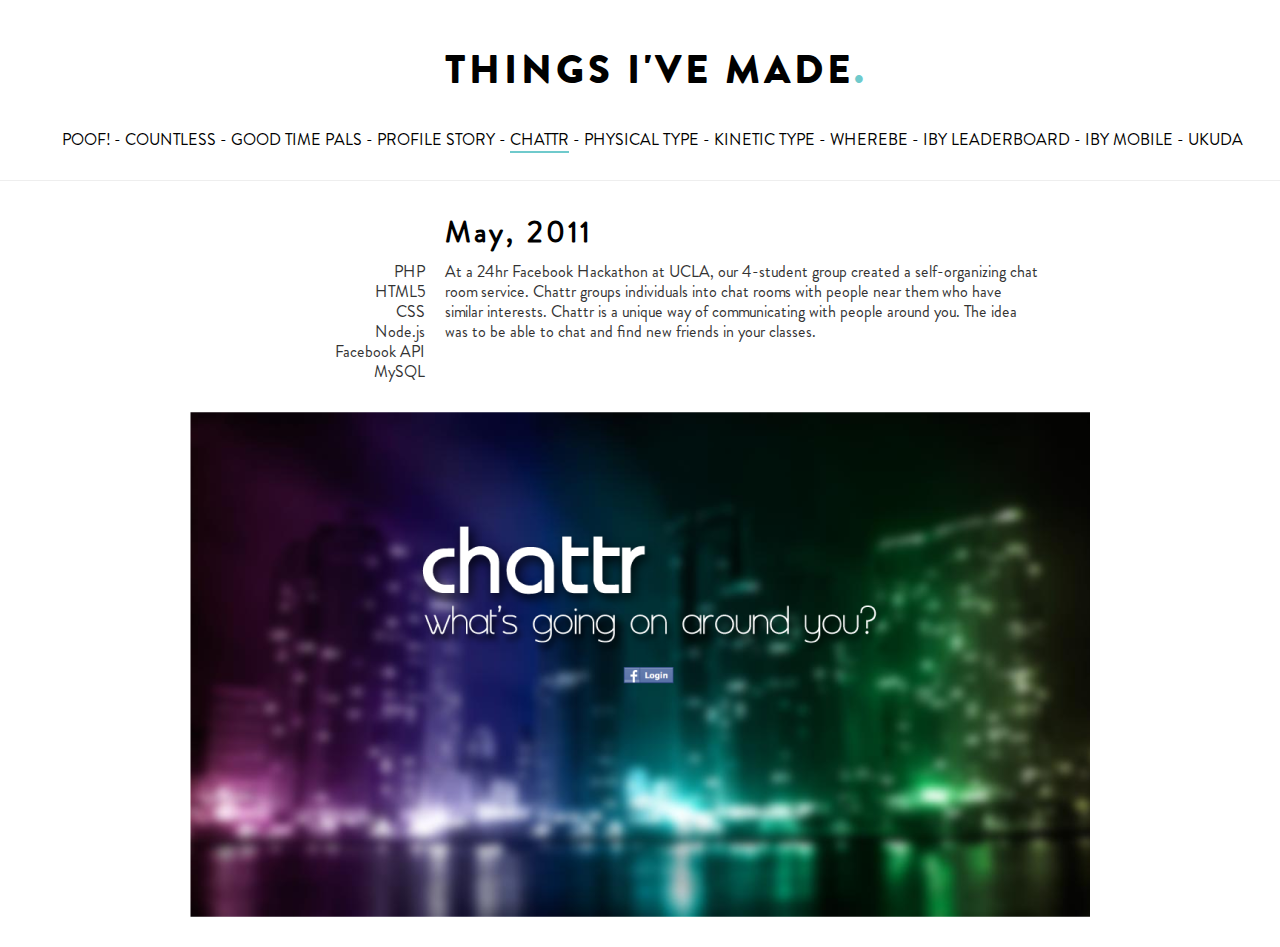
<file: project_chattr.html>
<!DOCTYPE>
<html>
<head>
  <title>CL-MADE-CHATTR</title>
  <link rel="stylesheet" type="text/css" href="style.css">
  <link rel="stylesheet" type="text/css" href="css/bootstrap.css">
  <link rel="stylesheet" type="text/css" href="css/bootstrap-responsive.css">
  <script type="text/javascript" src="js/bootstrap.js"></script>
</head>

<body id="projects">
  <div class="row-fluid header text-align">
    <div class="container" style="width: 800px">
      <div class="row-fluid">
        <div class="span9 offset3">
          <a href="index.html"><h1>THINGS I'VE MADE<span style="color: #6fcacc">.</span></h1></a>
        </div>
      </div>
    </div>
    <ul class="project_titles">
      <li><a href="project_poof.html">poof!</a> - </li> 
      <li><a href="project_countless.html">countless</a> - </li>
      <li><a href="project_goodtimepals.html">good time pals</a> - </li>
      <li><a href="project_profilestory.html">profile story</a> - </li>
      <li><a class="selected" href="project_chattr.html">chattr</a> - </li>
      <li><a href="project_physicaltype.html">physical type</a> - </li>
      <li><a href="project_kinetictype.html">kinetic type</a> - </li>
      <li><a href="project_wherebe.html">wherebe</a> - </li>
      <li><a href="project_iby_leaderboard.html">iby leaderboard</a> - </li>
      <li><a href="project_iby_mobile.html">iby mobile</a> - </li>
      <li><a href="project_ukuda.html">ukuda</a></li>
    </ul>
  </div>


  <hr />
  <div class="container" style="width: 800px">
    <div class="row-fluid">
      <div class="span9 offset3">
        <h3>May, 2011</h3>
      </div>
    </div>
    <div class="row-fluid">
      <div class="span3 text-right">
        PHP<br/>HTML5<br/>CSS<br/>Node.js<br/>Facebook API<br/>MySQL
      </div>

      <div class="span9">
        At a 24hr Facebook Hackathon at UCLA, our 4-student group created a self-organizing chat room service.  Chattr groups individuals into chat rooms with people near them who have similar interests.  Chattr is a unique way of communicating with people around you. The idea was to be able to chat and find new friends in your classes. 
      </div>
    </div> 
  </div>

  
  <div class="project-image">
     <a href="images/chattr.png"><img src="images/chattr.png" /></a>
  </div>
  
  
</body>
</html>
</file>
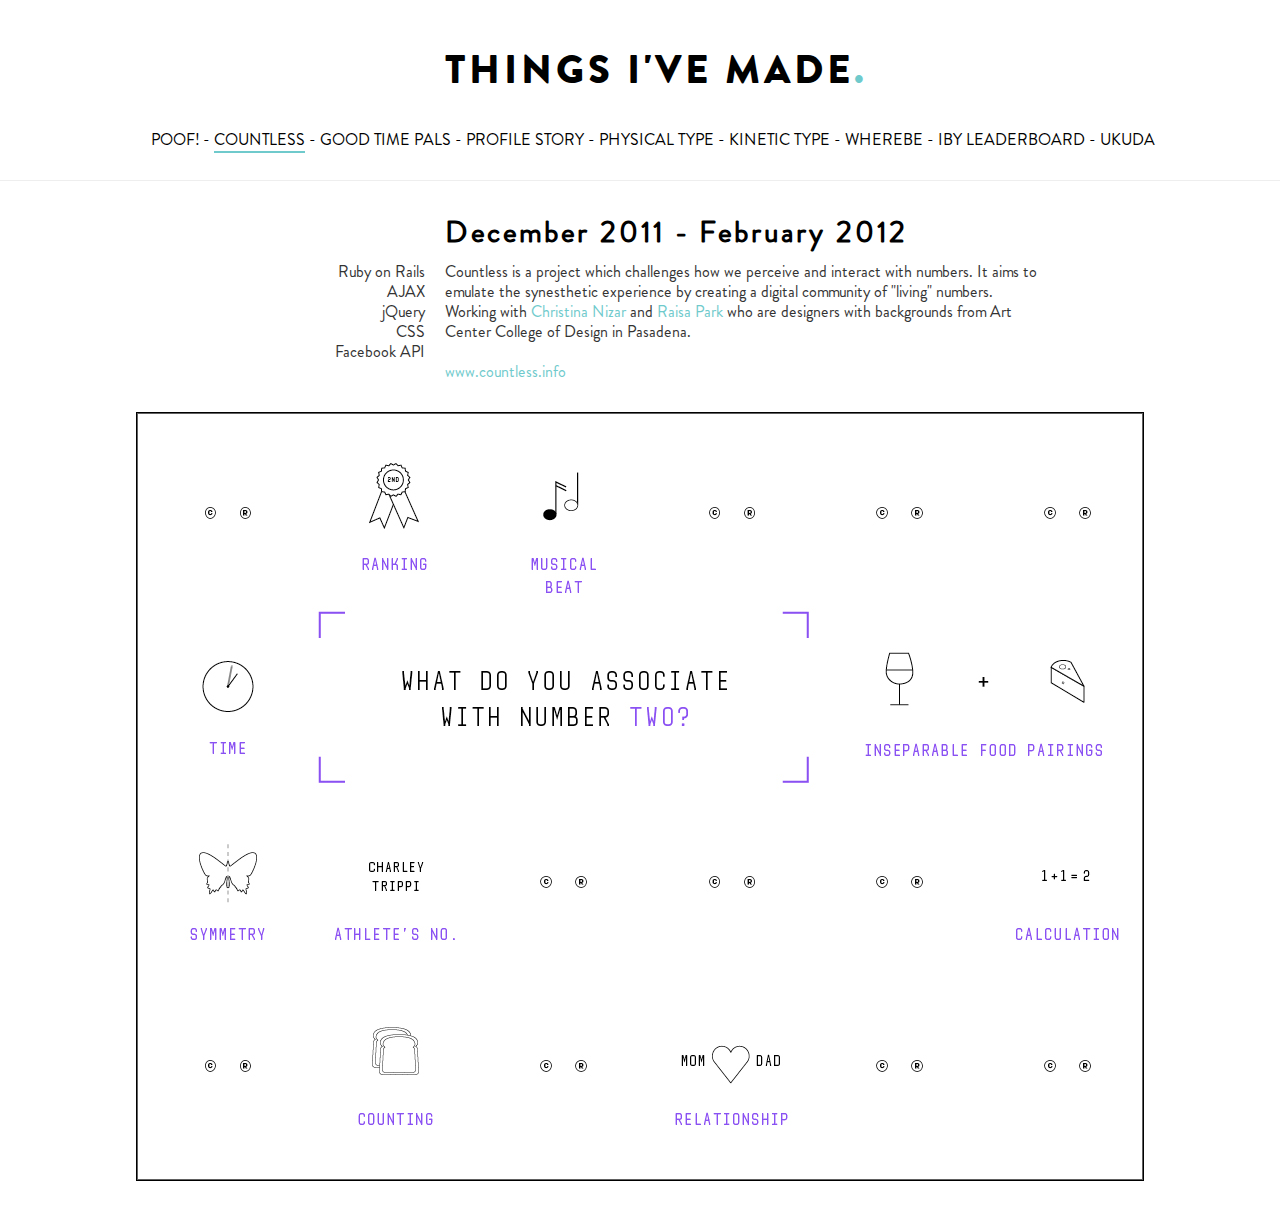
<file: project_countless.html>
<!DOCTYPE>
<html>
<head>
  <title>CL-MADE-COUNTLESS</title>
  <link rel="stylesheet" type="text/css" href="style.css">
  <link rel="stylesheet" type="text/css" href="css/bootstrap.css">
  <link rel="stylesheet" type="text/css" href="css/bootstrap-responsive.css">
  <script type="text/javascript" src="js/bootstrap.js"></script>
</head>

<body id="projects">
  <div class="row-fluid header text-align">
    <div class="container" style="width: 800px">
      <div class="row-fluid">
        <div class="span9 offset3">
          <a href="index.html"><h1>THINGS I'VE MADE<span style="color: #6fcacc">.</span></h1></a>
        </div>
      </div>
    </div>
    <ul class="project_titles">
      <li><a href="project_poof.html">poof!</a> - </li> 
      <li><a class="selected" href="project_countless.html">countless</a> - </li>
      <li><a href="project_goodtimepals.html">good time pals</a> - </li>
      <li><a href="project_profilestory.html">profile story</a> - </li>
      <li><a href="project_physicaltype.html">physical type</a> - </li>
      <li><a href="project_kinetictype.html">kinetic type</a> - </li>
      <li><a href="project_wherebe.html">wherebe</a> - </li>
      <li><a href="project_iby_leaderboard.html">iby leaderboard</a> - </li>
      <li><a href="project_ukuda.html">ukuda</a></li>
    </ul>
  </div>


  <hr />
  <div class="container" style="width: 800px">
    <div class="row-fluid">
      <div class="span9 offset3">
        <h3>December 2011 - February 2012</h3>
      </div>
    </div>
    <div class="row-fluid">
      <div class="span3 text-right">
        Ruby on Rails<br/>AJAX<br/>jQuery<br/>CSS<br/> Facebook API 
      </div>

      <div class="span9">
          Countless is a project which challenges how we perceive and interact with numbers.  It aims to emulate the synesthetic experience by creating a digital community of "living" numbers. Working with <a target="_blank" href="http://www.christinanizar.com">Christina Nizar</a> and <a target="_blank" href="http://www.raisapark.com">Raisa Park</a> who are designers with backgrounds from Art Center College of Design in Pasadena.<br/><br/>
          <a target="_blank" href="http://www.countless.info">www.countless.info</a>
      </div>
    </div> 
  </div>

  
  <div class="project-image">
     <a href="images/countless_simple.jpg"><img src="images/countless_simple.png" /></a>
  </div>
  
  
</body>
</html>
</file>
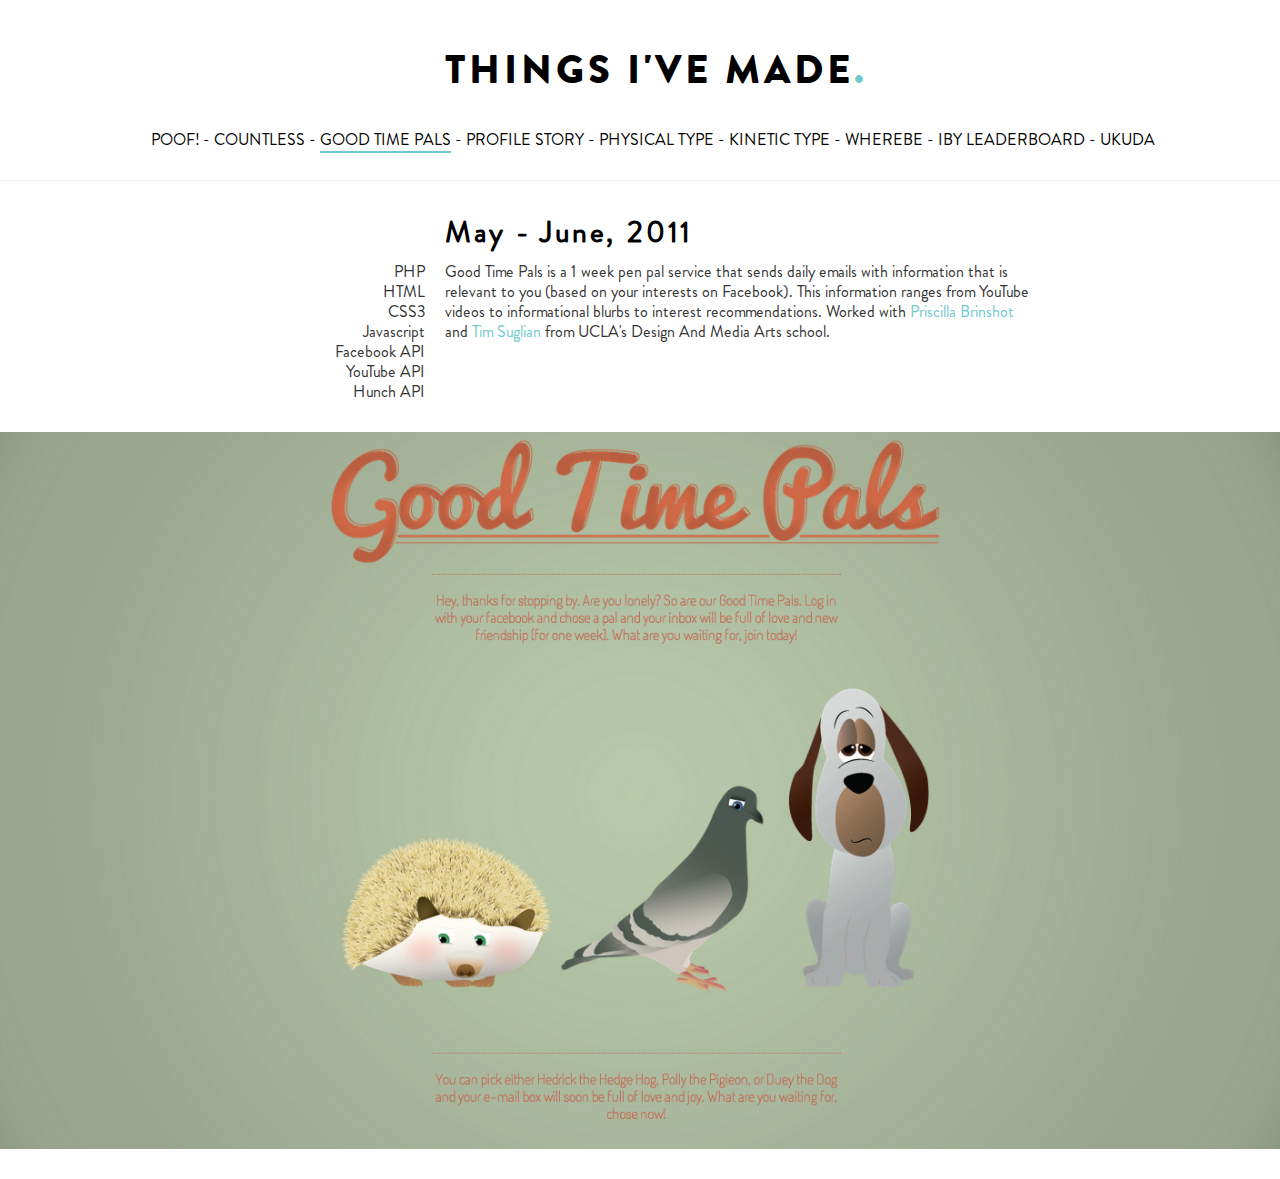
<file: project_goodtimepals.html>
<!DOCTYPE>
<html>
<head>
  <title>CL-MADE-GOODTIMEPALS</title>
  <link rel="stylesheet" type="text/css" href="style.css">
  <link rel="stylesheet" type="text/css" href="css/bootstrap.css">
  <link rel="stylesheet" type="text/css" href="css/bootstrap-responsive.css">
  <script type="text/javascript" src="js/bootstrap.js"></script>
</head>

<body id="projects">
  <div class="row-fluid header text-align">
    <div class="container" style="width: 800px">
      <div class="row-fluid">
        <div class="span9 offset3">
          <a href="index.html"><h1>THINGS I'VE MADE<span style="color: #6fcacc">.</span></h1></a>
        </div>
      </div>
    </div>
    <ul class="project_titles">
      <li><a href="project_poof.html">poof!</a> - </li> 
      <li><a href="project_countless.html">countless</a> - </li>
      <li><a class="selected" href="project_goodtimepals.html">good time pals</a> - </li>
      <li><a href="project_profilestory.html">profile story</a> - </li>
      <li><a href="project_physicaltype.html">physical type</a> - </li>
      <li><a href="project_kinetictype.html">kinetic type</a> - </li>
      <li><a href="project_wherebe.html">wherebe</a> - </li>
      <li><a href="project_iby_leaderboard.html">iby leaderboard</a> - </li>
      <li><a href="project_ukuda.html">ukuda</a></li>
    </ul>
  </div>


  <hr />
  <div class="container" style="width: 800px">
    <div class="row-fluid">
      <div class="span9 offset3">
        <h3>May - June, 2011</h3>
      </div>
    </div>
    <div class="row-fluid">
      <div class="span3 text-right">
        PHP<br/>HTML<br/>CSS3<br/>Javascript<br/>Facebook API<br/>YouTube API<br/>Hunch API
      </div>

      <div class="span9">
        Good Time Pals is a 1 week pen pal service that sends daily emails with information that is relevant to you (based on your interests on Facebook).  This information ranges from YouTube videos to informational blurbs to interest recommendations. Worked with <a href="http://www.cargocollective.com/priscillabrinshot" target="_blank">Priscilla Brinshot</a> and <a href="http://www.timsuglian.com" target="_blank">Tim Suglian</a> from UCLA's Design And Media Arts school.
      </div>
    </div> 
  </div>

  
  <div class="project-image">
     <a href="images/goodtimepals_large.png"><img width=1400 height=auto src="images/goodtimepals_large.png" /></a>
  </div>

</body>
</html>
</file>
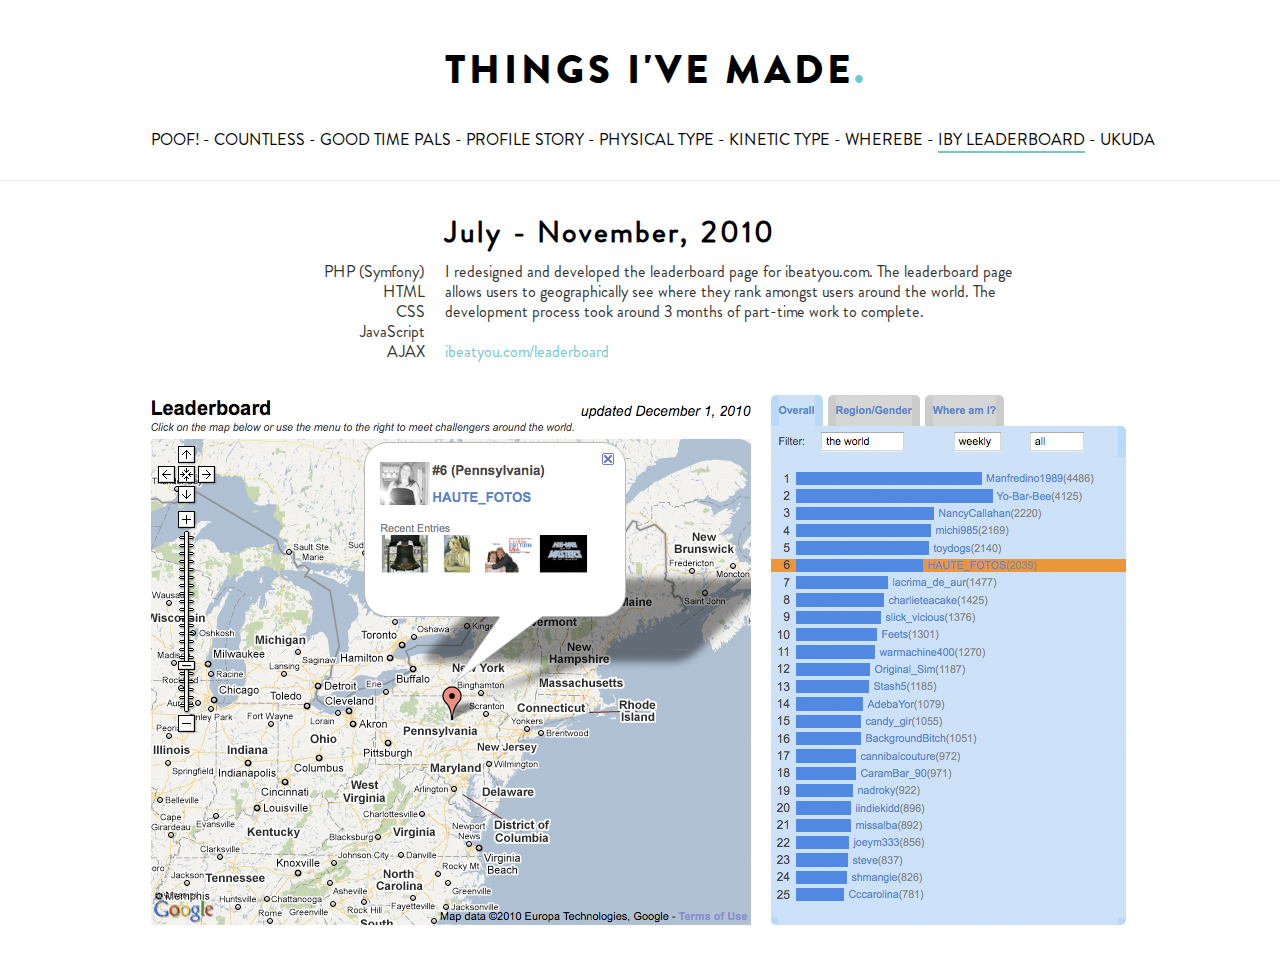
<file: project_iby_leaderboard.html>
<!DOCTYPE>
<html>
<head>
  <title>CL-MADE-IBY-LEADERBOARD</title>
  <link rel="stylesheet" type="text/css" href="style.css">
  <link rel="stylesheet" type="text/css" href="css/bootstrap.css">
  <link rel="stylesheet" type="text/css" href="css/bootstrap-responsive.css">
  <script type="text/javascript" src="js/bootstrap.js"></script>
</head>

<body id="projects">
  <div class="row-fluid header text-align">
    <div class="container" style="width: 800px">
      <div class="row-fluid">
        <div class="span9 offset3">
          <a href="index.html"><h1>THINGS I'VE MADE<span style="color: #6fcacc">.</span></h1></a>
        </div>
      </div>
    </div>
    <ul class="project_titles">
      <li><a href="project_poof.html">poof!</a> - </li> 
      <li><a href="project_countless.html">countless</a> - </li>
      <li><a href="project_goodtimepals.html">good time pals</a> - </li>
      <li><a href="project_profilestory.html">profile story</a> - </li>
      <li><a href="project_physicaltype.html">physical type</a> - </li>
      <li><a href="project_kinetictype.html">kinetic type</a> - </li>
      <li><a href="project_wherebe.html">wherebe</a> - </li>
      <li><a class="selected" href="project_iby_leaderboard.html">iby leaderboard</a> - </li>
      <li><a href="project_ukuda.html">ukuda</a></li>
    </ul>
  </div>


  <hr />
  <div class="container" style="width: 800px">
    <div class="row-fluid">
      <div class="span9 offset3">
        <h3>July - November, 2010</h3>
      </div>
    </div>
    <div class="row-fluid">
      <div class="span3 text-right">
        PHP (Symfony)<br/>HTML<br/>CSS<br/>JavaScript<br/>AJAX
      </div>

      <div class="span9">
        I redesigned and developed the leaderboard page for ibeatyou.com.  The leaderboard page 
        allows users to geographically see where they rank amongst users around the world. The 
        development process took around 3 months of part-time work to complete.<br/><br/>
        <a target="_blank" href="http://www.ibeatyou.com/leaderboard">ibeatyou.com/leaderboard</a>
      </div>
    </div> 
  </div>

  
  <div class="project-image">
     <a href="images/iby_leaderboard.png"><img src="images/iby_leaderboard.png"/></a>
  </div>
  
</body>
</html>
</file>
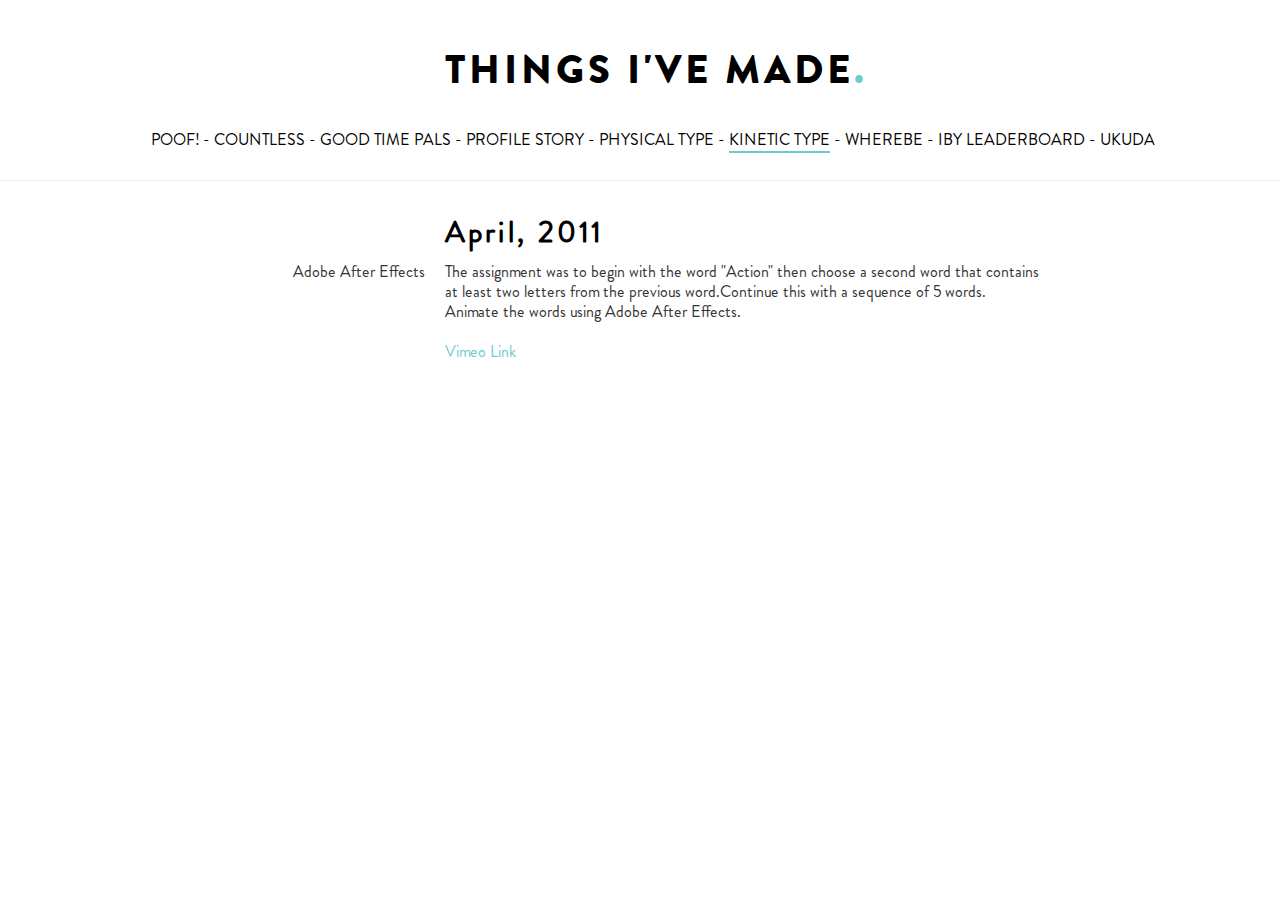
<file: project_kinetictype.html>
<!DOCTYPE>
<html>
<head>
  <title>CL-MADE-KINETIC-TYPOGRAPHY</title>
  <link rel="stylesheet" type="text/css" href="style.css">
  <link rel="stylesheet" type="text/css" href="css/bootstrap.css">
  <link rel="stylesheet" type="text/css" href="css/bootstrap-responsive.css">
  <script type="text/javascript" src="js/bootstrap.js"></script>
</head>

<body id="projects">
  <div class="row-fluid header text-align">
    <div class="container" style="width: 800px">
      <div class="row-fluid">
        <div class="span9 offset3">
          <a href="index.html"><h1>THINGS I'VE MADE<span style="color: #6fcacc">.</span></h1></a>
        </div>
      </div>
    </div>
    <ul class="project_titles">
      <li><a href="project_poof.html">poof!</a> - </li> 
      <li><a href="project_countless.html">countless</a> - </li>
      <li><a href="project_goodtimepals.html">good time pals</a> - </li>
      <li><a href="project_profilestory.html">profile story</a> - </li>
      <li><a href="project_physicaltype.html">physical type</a> - </li>
      <li><a class="selected" href="project_kinetictype.html">kinetic type</a> - </li>
      <li><a href="project_wherebe.html">wherebe</a> - </li>
      <li><a href="project_iby_leaderboard.html">iby leaderboard</a> - </li>
      <li><a href="project_ukuda.html">ukuda</a></li>
    </ul>
  </div>


  <hr />
  <div class="container" style="width: 800px">
    <div class="row-fluid">
      <div class="span9 offset3">
        <h3>April, 2011</h3>
      </div>
    </div>
    <div class="row-fluid">
      <div class="span3 text-right">
        Adobe After Effects
      </div>

      <div class="span9">
        The assignment was to begin with the word "Action" then choose a second word that contains at least two letters from the previous word.Continue this with a sequence of 5 words. Animate the words using Adobe After Effects.<br/><br/>
        <a target="_blank" href="http://vimeo.com/23073598">Vimeo Link</a>
      </div>
    </div> 
  </div>

  
  <div class="project-video">
    <iframe src="http://player.vimeo.com/video/23073598?title=0&amp;byline=0&amp;portrait=0" width="800" height="450" frameborder="0">
  </div>
  
</body>
</html>
</file>
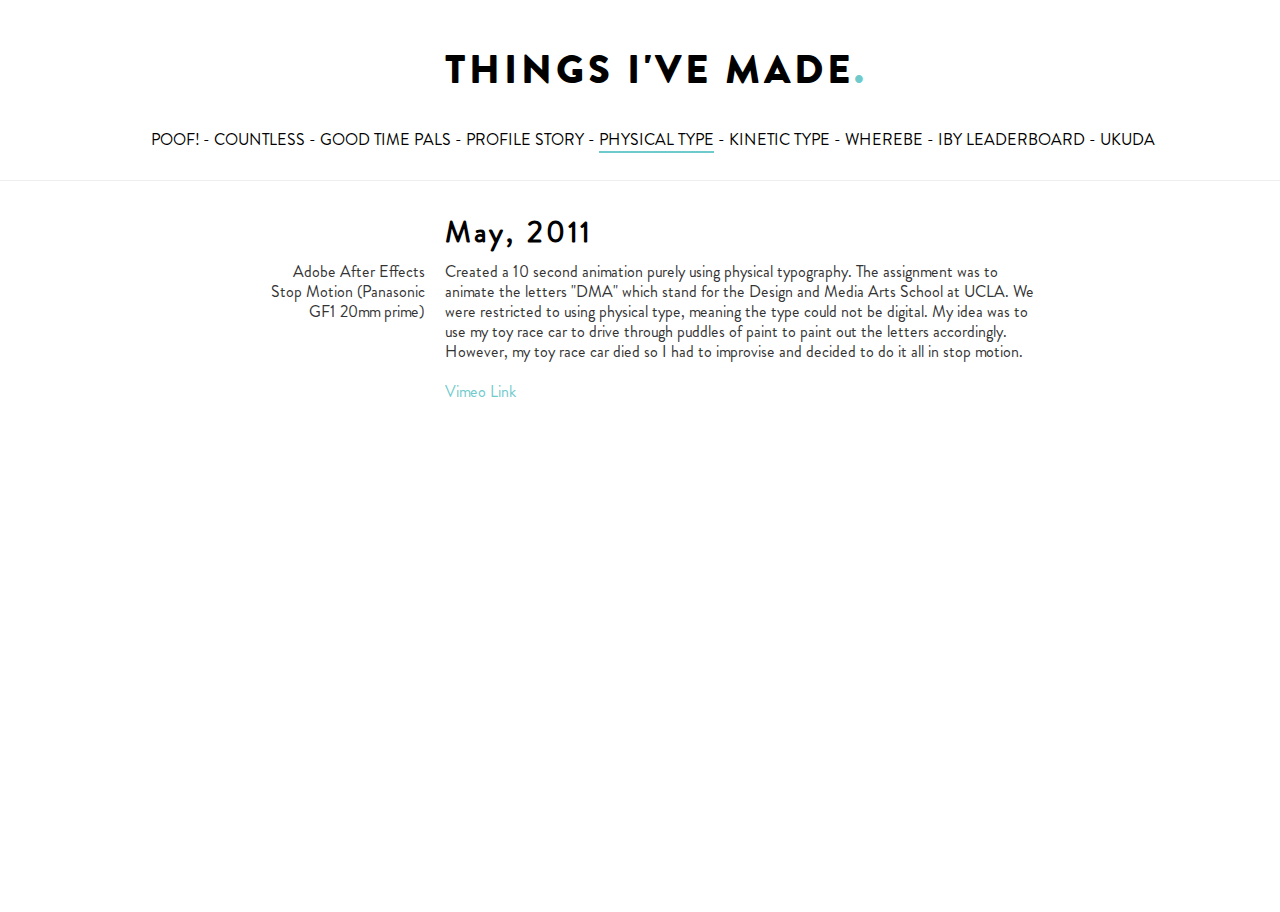
<file: project_physicaltype.html>
<!DOCTYPE>
<html>
<head>
  <title>CL-MADE-PHYSICAL-TYPOGRAPHY</title>
  <link rel="stylesheet" type="text/css" href="style.css">
  <link rel="stylesheet" type="text/css" href="css/bootstrap.css">
  <link rel="stylesheet" type="text/css" href="css/bootstrap-responsive.css">
  <script type="text/javascript" src="js/bootstrap.js"></script>
</head>

<body id="projects">
  <div class="row-fluid header text-align">
    <div class="container" style="width: 800px">
      <div class="row-fluid">
        <div class="span9 offset3">
          <a href="index.html"><h1>THINGS I'VE MADE<span style="color: #6fcacc">.</span></h1></a>
        </div>
      </div>
    </div>
    <ul class="project_titles">
      <li><a href="project_poof.html">poof!</a> - </li> 
      <li><a href="project_countless.html">countless</a> - </li>
      <li><a href="project_goodtimepals.html">good time pals</a> - </li>
      <li><a href="project_profilestory.html">profile story</a> - </li>
      <li><a class="selected" href="project_physicaltype.html">physical type</a> - </li>
      <li><a href="project_kinetictype.html">kinetic type</a> - </li>
      <li><a href="project_wherebe.html">wherebe</a> - </li>
      <li><a href="project_iby_leaderboard.html">iby leaderboard</a> - </li>
      <li><a href="project_ukuda.html">ukuda</a></li>
    </ul>
  </div>


  <hr />
  <div class="container" style="width: 800px">
    <div class="row-fluid">
      <div class="span9 offset3">
        <h3>May, 2011</h3>
      </div>
    </div>
    <div class="row-fluid">
      <div class="span3 text-right">
        Adobe After Effects<br/>Stop Motion (Panasonic GF1 20mm prime)
      </div>

      <div class="span9">
        Created a 10 second animation purely using physical typography.  The assignment was to animate the letters "DMA" which stand for the Design and Media Arts School at UCLA.  We were restricted to using physical type, meaning the type could not be digital.  My idea was to use my toy race car to drive through puddles of paint to paint out the letters accordingly.  However, my toy race car died so I had to improvise and decided to do it all in stop motion.<br/><br/>
        <a target="_blank" href="http://vimeo.com/23529952">Vimeo Link</a>
      </div>
    </div> 
  </div>

  
  <div class="project-video">
    <iframe src="http://player.vimeo.com/video/23529952?title=0&amp;byline=0&amp;portrait=0" width="800" height="450" frameborder="0"></iframe>
  </div>
  
</body>
</html>
</file>
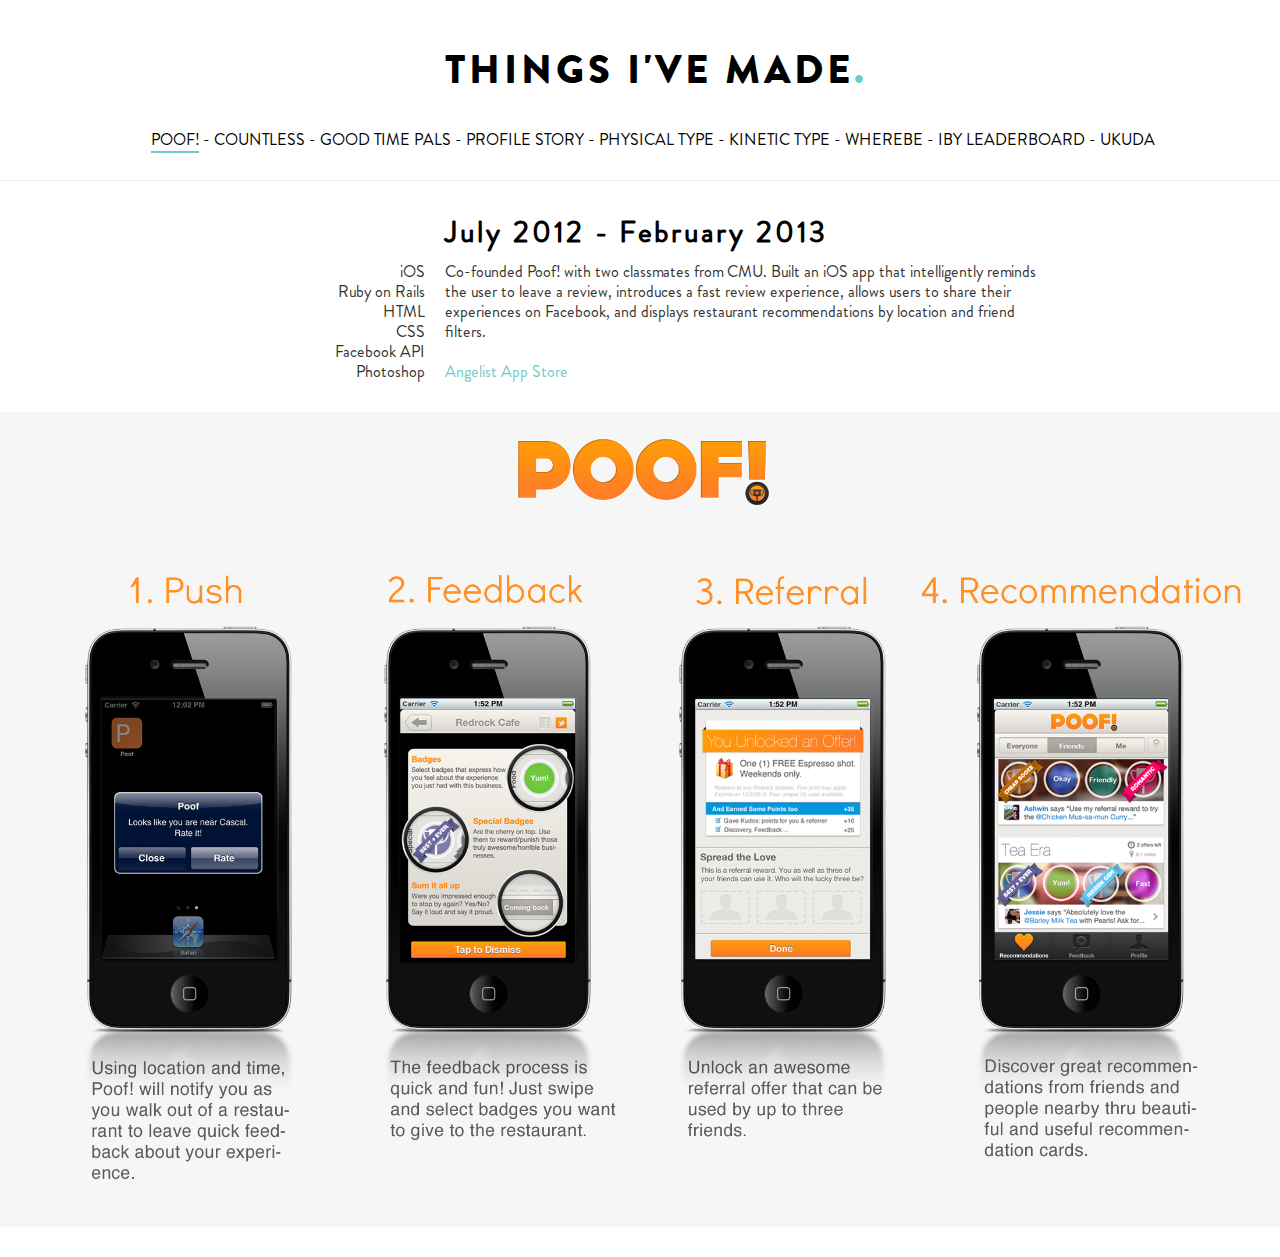
<file: project_poof.html>
<!DOCTYPE>
<html>
<head>
  <title>CL-MADE-POOF!</title>
  <link rel="stylesheet" type="text/css" href="style.css">
  <link rel="stylesheet" type="text/css" href="css/bootstrap.css">
  <link rel="stylesheet" type="text/css" href="css/bootstrap-responsive.css">
  <script type="text/javascript" src="js/bootstrap.js"></script>
</head>

<body id="projects">
  <div class="row-fluid header text-align">
    <div class="container" style="width: 800px">
      <div class="row-fluid">
        <div class="span9 offset3">
          <a href="index.html"><h1>THINGS I'VE MADE<span style="color: #6fcacc">.</span></h1></a>
        </div>
      </div>
    </div>
    <ul class="project_titles">
      <li><a class="selected" href="project_poof.html">poof!</a> - </li> 
      <li><a href="project_countless.html">countless</a> - </li>
      <li><a href="project_goodtimepals.html">good time pals</a> - </li>
      <li><a href="project_profilestory.html">profile story</a> - </li>
      <li><a href="project_physicaltype.html">physical type</a> - </li>
      <li><a href="project_kinetictype.html">kinetic type</a> - </li>
      <li><a href="project_wherebe.html">wherebe</a> - </li>
      <li><a href="project_iby_leaderboard.html">iby leaderboard</a> - </li>
      <li><a href="project_ukuda.html">ukuda</a></li>
    </ul>
  </div>


	<hr />
  <div class="container" style="width: 800px">
    <div class="row-fluid">
      <div class="span9 offset3">
        <h3>July 2012 - February 2013</h3>
      </div>
    </div>
    <div class="row-fluid">
      <div class="span3 text-right">
        iOS<br/>Ruby on Rails<br/>HTML<br/>CSS<br/>Facebook API<br/>Photoshop
      </div>

      <div class="span9">
          Co-founded Poof! with two classmates from CMU.  Built an iOS app that intelligently reminds the user to leave a review, introduces a fast review experience, allows users to share their experiences on Facebook, and displays restaurant recommendations by location and friend filters. <br/><br/>
          <a target="_blank" href="http://www.angel.co/poof">Angelist</a>
          <a target="_blank" href="https://itunes.apple.com/us/app/poof!/id580811808?mt=8&ign-mpt=uo%3D4">App Store</a>
      </div>
    </div> 
  </div>

	
	<div class="project-image">
		 <a href="images/poof-main-screens.png"><img width="1400" height=auto src="images/poof-main-screens.png" /></a>
	</div>
	
  
</body>
</html>
</file>
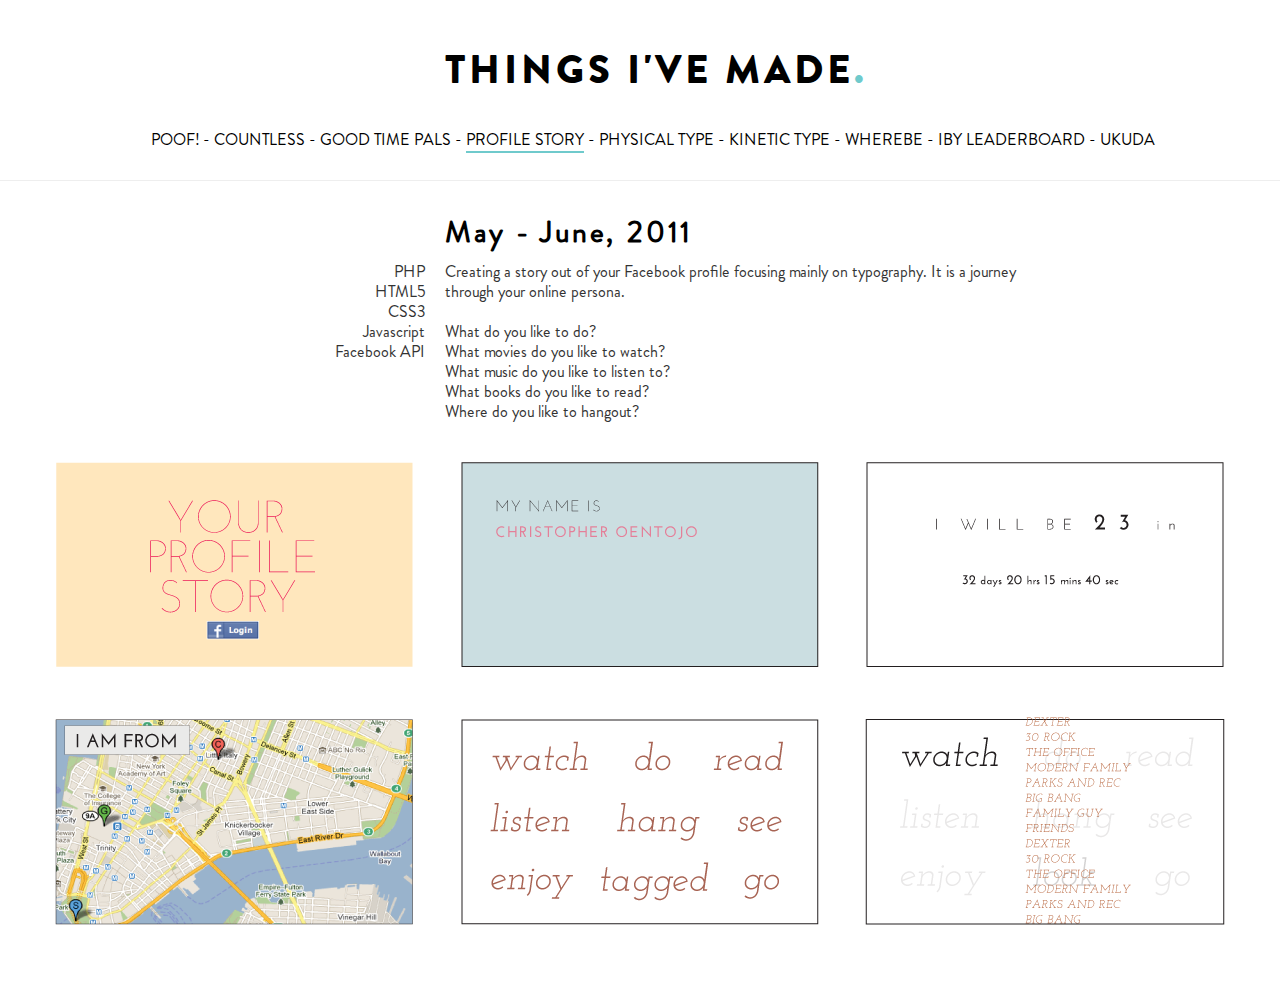
<file: project_profilestory.html>
<!DOCTYPE>
<html>
<head>
  <title>CL-MADE-PROFILE-STORY</title>
  <link rel="stylesheet" type="text/css" href="style.css">
  <link rel="stylesheet" type="text/css" href="css/bootstrap.css">
  <link rel="stylesheet" type="text/css" href="css/bootstrap-responsive.css">
  <script type="text/javascript" src="js/bootstrap.js"></script>
</head>

<body id="projects">
  <div class="row-fluid header text-align">
    <div class="container" style="width: 800px">
      <div class="row-fluid">
        <div class="span9 offset3">
          <a href="index.html"><h1>THINGS I'VE MADE<span style="color: #6fcacc">.</span></h1></a>
        </div>
      </div>
    </div>
    <ul class="project_titles">
      <li><a href="project_poof.html">poof!</a> - </li> 
      <li><a href="project_countless.html">countless</a> - </li>
      <li><a href="project_goodtimepals.html">good time pals</a> - </li>
      <li><a class="selected" href="project_profilestory.html">profile story</a> - </li>
      <li><a href="project_physicaltype.html">physical type</a> - </li>
      <li><a href="project_kinetictype.html">kinetic type</a> - </li>
      <li><a href="project_wherebe.html">wherebe</a> - </li>
      <li><a href="project_iby_leaderboard.html">iby leaderboard</a> - </li>
      <li><a href="project_ukuda.html">ukuda</a></li>
    </ul>
  </div>


  <hr />
  <div class="container" style="width: 800px">
    <div class="row-fluid">
      <div class="span9 offset3">
        <h3>May - June, 2011</h3>
      </div>
    </div>
    <div class="row-fluid">
      <div class="span3 text-right">
        PHP<br/>HTML5<br/>CSS3<br/>Javascript<br/>Facebook API
      </div>

      <div class="span9">
        Creating a story out of your Facebook profile focusing mainly on typography. It is a journey through your online persona.<br/><br/>
        What do you like to do?<br/>
        What movies do you like to watch?<br/>
        What music do you like to listen to?<br/>
        What books do you like to read?<br/>
        Where do you like to hangout?<br/>
      </div>
    </div> 
  </div>

  
  <div class="project-image">
    <a href="images/profilestory_screenshots.png"><img src="images/profilestory_screenshots.png" /></a>
  </div>
  
</body>
</html>
</file>
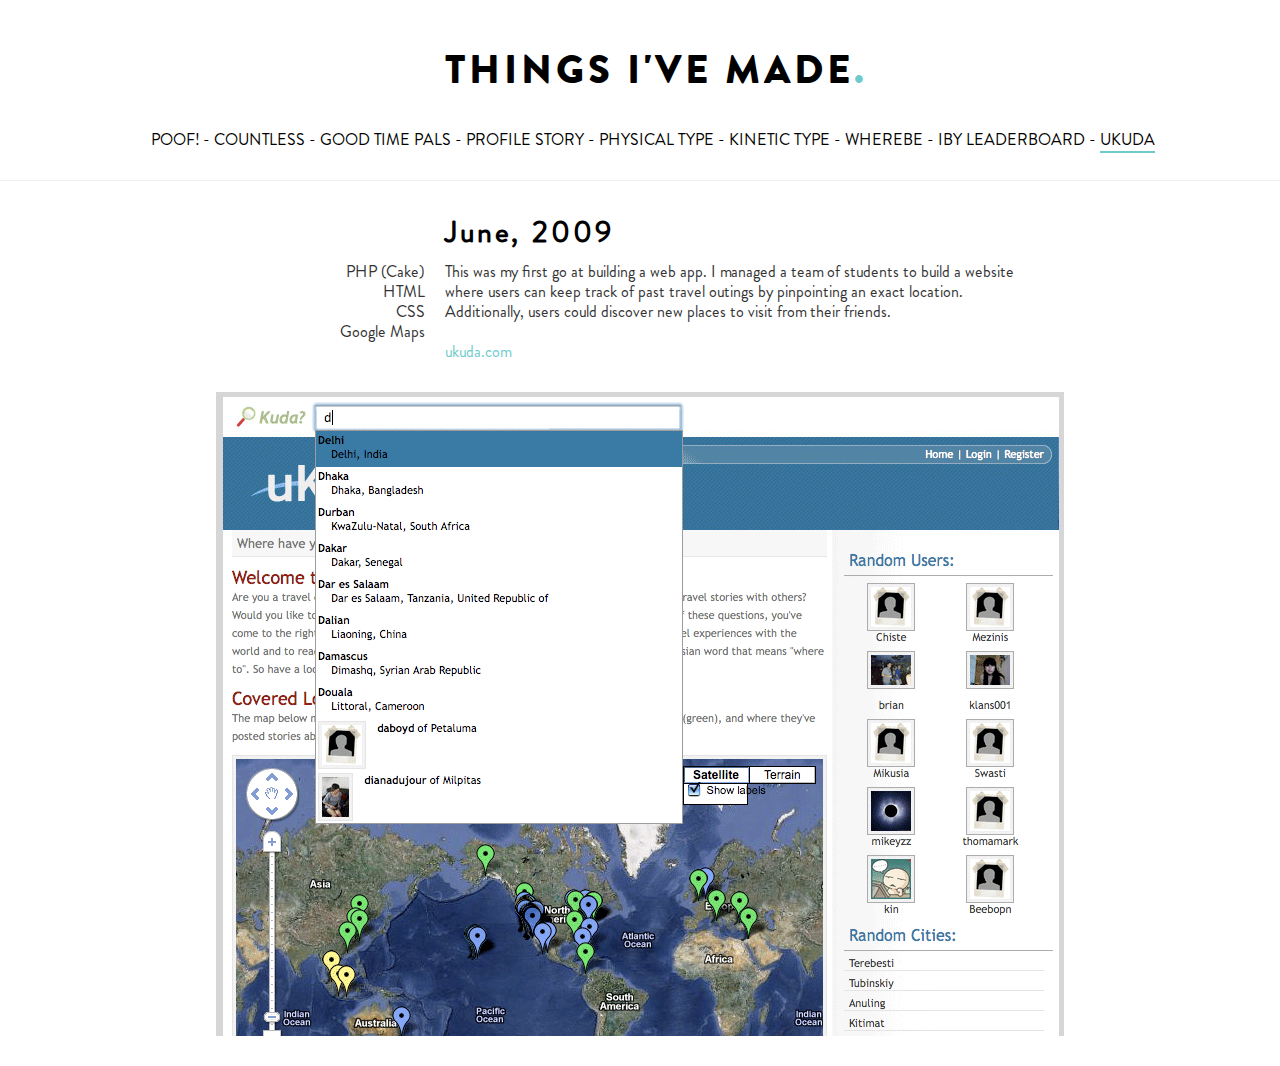
<file: project_ukuda.html>
<!DOCTYPE>
<html>
<head>
  <title>CL-MADE-UKUDA</title>
  <link rel="stylesheet" type="text/css" href="style.css">
  <link rel="stylesheet" type="text/css" href="css/bootstrap.css">
  <link rel="stylesheet" type="text/css" href="css/bootstrap-responsive.css">
  <script type="text/javascript" src="js/bootstrap.js"></script>
</head>

<body id="projects">
  <div class="row-fluid header text-align">
    <div class="container" style="width: 800px">
      <div class="row-fluid">
        <div class="span9 offset3">
          <a href="index.html"><h1>THINGS I'VE MADE<span style="color: #6fcacc">.</span></h1></a>
        </div>
      </div>
    </div>
    <ul class="project_titles">
      <li><a href="project_poof.html">poof!</a> - </li> 
      <li><a href="project_countless.html">countless</a> - </li>
      <li><a href="project_goodtimepals.html">good time pals</a> - </li>
      <li><a href="project_profilestory.html">profile story</a> - </li>
      <li><a href="project_physicaltype.html">physical type</a> - </li>
      <li><a href="project_kinetictype.html">kinetic type</a> - </li>
      <li><a href="project_wherebe.html">wherebe</a> - </li>
      <li><a href="project_iby_leaderboard.html">iby leaderboard</a> - </li>
      <li><a class="selected" href="project_ukuda.html">ukuda</a></li>
    </ul>
  </div>


  <hr />
  <div class="container" style="width: 800px">
    <div class="row-fluid">
      <div class="span9 offset3">
        <h3>June, 2009</h3>
      </div>
    </div>
    <div class="row-fluid">
      <div class="span3 text-right">        
        PHP (Cake)<br/>HTML<br/>CSS<br/>Google Maps
      </div>

      <div class="span9">
        This was my first go at building a web app. I managed a team of students to build a website where users can keep track of past travel outings by pinpointing an exact location. Additionally, users could discover new places to visit from their friends.<br/><br/>
        <a target="_blank" href="http://www.ukuda.com">ukuda.com</a>
      </div>
    </div> 
  </div>
  
  <div class="project-image">
    <a href="images/ukuda.png"><img src="images/ukuda.png" /></a>
  </div>
  
</body>
</html>
</file>
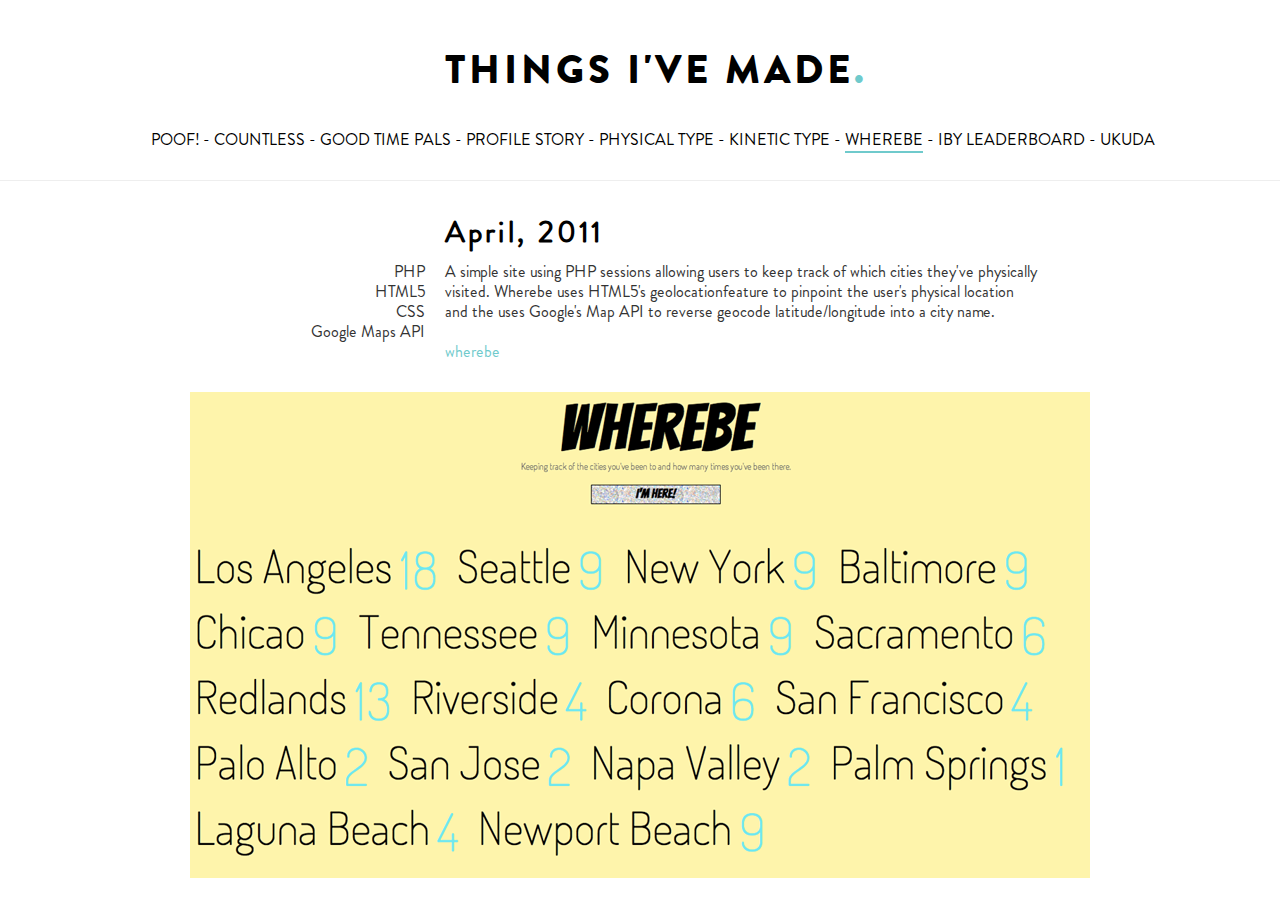
<file: project_wherebe.html>
<!DOCTYPE>
<html>
<head>
  <title>CL-MADE-WHEREBE</title>
  <link rel="stylesheet" type="text/css" href="style.css">
  <link rel="stylesheet" type="text/css" href="css/bootstrap.css">
  <link rel="stylesheet" type="text/css" href="css/bootstrap-responsive.css">
  <script type="text/javascript" src="js/bootstrap.js"></script>
</head>

<body id="projects">
  <div class="row-fluid header text-align">
    <div class="container" style="width: 800px">
      <div class="row-fluid">
        <div class="span9 offset3">
          <a href="index.html"><h1>THINGS I'VE MADE<span style="color: #6fcacc">.</span></h1></a>
        </div>
      </div>
    </div>
    <ul class="project_titles">
      <li><a href="project_poof.html">poof!</a> - </li> 
      <li><a href="project_countless.html">countless</a> - </li>
      <li><a href="project_goodtimepals.html">good time pals</a> - </li>
      <li><a href="project_profilestory.html">profile story</a> - </li>
      <li><a href="project_physicaltype.html">physical type</a> - </li>
      <li><a href="project_kinetictype.html">kinetic type</a> - </li>
      <li><a class="selected" href="project_wherebe.html">wherebe</a> - </li>
      <li><a href="project_iby_leaderboard.html">iby leaderboard</a> - </li>
      <li><a href="project_ukuda.html">ukuda</a></li>
    </ul>
  </div>


  <hr />
  <div class="container" style="width: 800px">
    <div class="row-fluid">
      <div class="span9 offset3">
        <h3>April, 2011</h3>
      </div>
    </div>
    <div class="row-fluid">
      <div class="span3 text-right">
        PHP<br/>HTML5<br/>CSS<br/>Google Maps API
      </div>

      <div class="span9">
        A simple site using PHP sessions allowing users to keep track of which cities they've physically visited.  Wherebe uses HTML5's geolocationfeature to pinpoint the user's physical location and the uses Google's Map API to reverse geocode latitude/longitude into a city name.<br/><br/>
        <a target="_blank" href="http://www.chrisoentojo.com/161b/exercise2a.php">wherebe</a>
      </div>
    </div> 
  </div>

  
  <div class="project-image">
     <a href="images/wherebe.png"><img src="images/wherebe.png" /></a>
  </div>
  
  
</body>
</html>
</file>
<file: style.css>
@font-face {
  src: url("fonts/brandon-grotesque.ttf");
  font-family: brandon;
}

@font-face {
  src: url("fonts/brandon-regular.ttf");
  font-family: brandonreg;
}


body {
  background-color: #e8e8e8;
  margin: 0;
  padding: 0;
}

a {
  text-decoration: none;
  color: #8d8d8d;
}

a:visited {
  color: #8d8d8d;
}

p {
  font-family: brandon, 'Merriweather', 'Helvetica';
  font-size: 30px;
  line-height: 40px;
  letter-spacing: 0.1em;
}

.intro {
  margin: 100px;
}

.contact {
  text-align: right;
  position: absolute;
  right: 100px;
  bottom: 100px;
  font-size: 14px;
  line-height: 200%;
}

.contact a {
  color: #bdbdbd;
}

.holler {
  color: #c4c4c4;
  font-size: 20px;
  font-family: brandonreg, 'Helvetica';
}

/* Projects */
body#projects {
  background-color: #FFFFFF;
  font-family: brandonreg, 'Helvetica';
}

h1 {
  font-family: brandon, 'Helvetica' !important;
  font-size: 40px !important;
  letter-spacing: 0.1em !important;
  color: #000000 !important;
}

h3 {
  font-family: brandonreg, 'Helvetica' !important;
  font-size: 30px !important;
  letter-spacing: 0.1em !important;
  color: #000000 !important;
}

.container {
  font-size: 16px;
}

.header a:hover {
  text-decoration: none;
}

.header {
  margin-top: 40px;
}

ul.project_titles {
  margin-top: 30px;
  list-style: none;
  font-family: brandonreg, 'Helvetica';
  font-size: 16px;
  color: #000000;
  text-transform: uppercase;
  text-align: center;
}

ul.project_titles a, ul.project_titles a:visited{
  color: #000000;
}

ul.project_titles a:hover {
  text-decoration: none;
  border-bottom: 2px solid #6fcacc;
}

ul.project_titles li {
  display: inline;
}

ul.project_titles li a.selected {
  border-bottom: 2px solid #6fcacc;
}

.project-image img, .project-video iframe{
  display: block;
  margin: 30px auto;
}

img.images-border {
  border: 1px solid #e8e8e8;
  margin: 20px 0;
}

.span9 a {
  color: #6fcacc;
  text-decoration: none;
}

.span9 a:hover {
  color: #6fcacc;
  text-decoration: none;
  border-bottom: 1px solid #6fcacc;
}


/*Photography*/
h3 {
  font-family: brandon, 'Helvetica';
  font-size: 50px;
  margin-bottom: 20px;
}

#overlay-tokyo {
  width: 100%;
  height: 100%;
  background-color: #e8e8e8;
  padding-top: 100px;
  margin: 0;
}

#photo-header {
  text-align: center;
}

img#tokyo {
  position: absolute;
  left: 0;
  top: 0;
}

.tokyo-animate {
  -webkit-animation: explode 5s;
}
</file>
